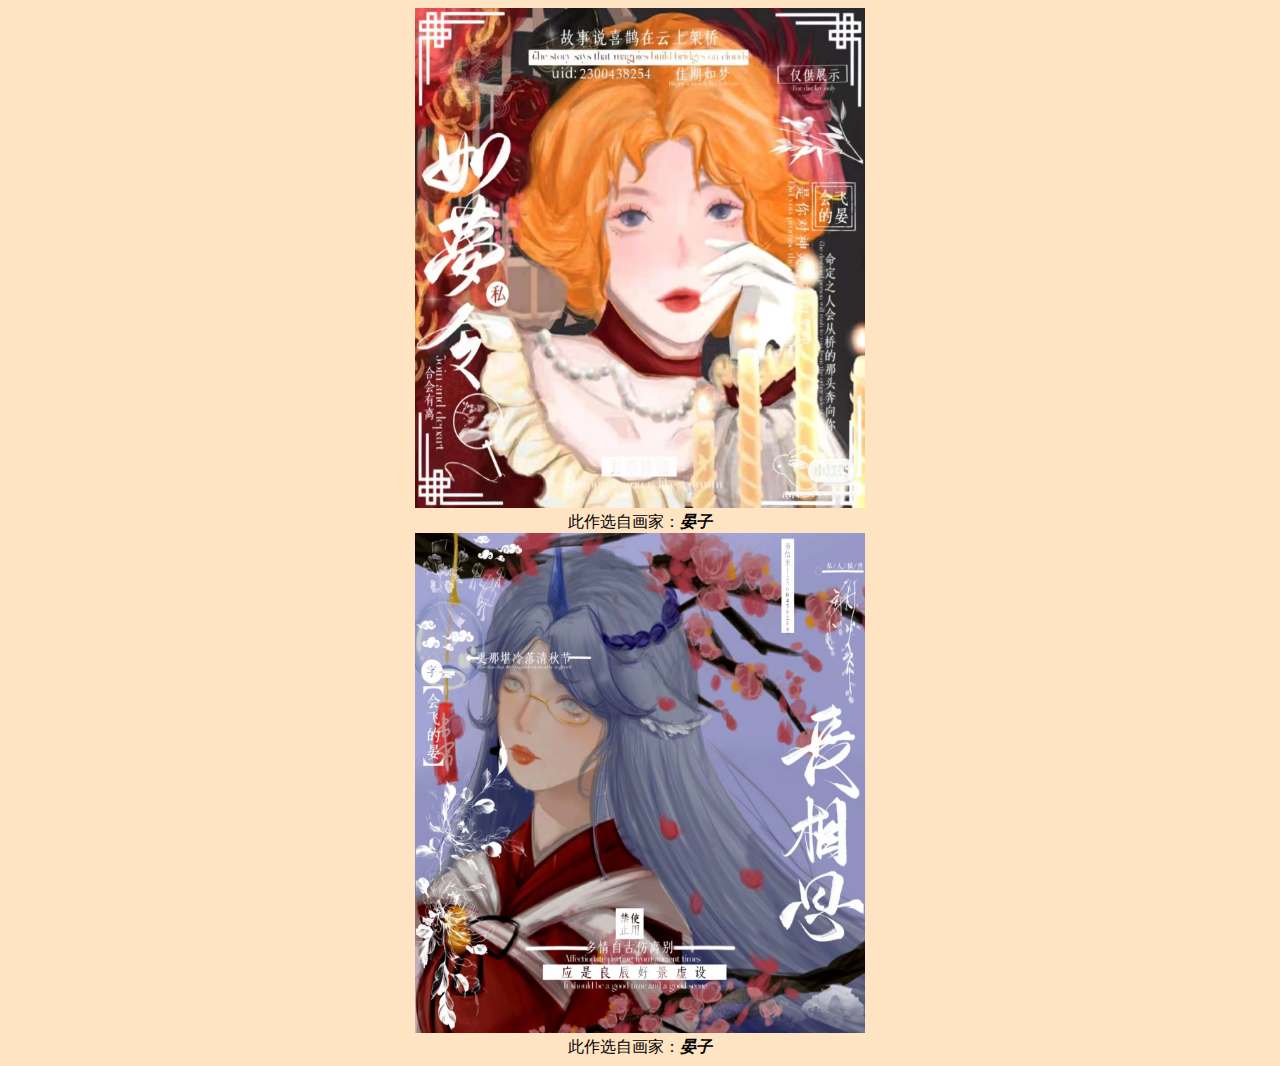
<file: index1.html>
<!DOCTYPE html>
<html lang="en">
<head>
  <meta charset="UTF-8">
  <meta http-equiv="X-UA-Compatible" content="IE=edge">
  <meta name="viewport" content="width=device-width, initial-scale=1.0">
  <link rel="stylesheet" href="./style1.css">
  <title>画作</title>
</head>
<body>
  <div class="box1">  
    <div><img src="./image.jpg" width="450px" height="500px"></div>
  <div>此作选自画家：<em><strong>晏子</strong></em></div>
</div>
  <div class="box1">  
    <div><img src="./image1.jpg" width="450px" height="500px"></div>
  <div>此作选自画家：<em><strong>晏子</strong></em></div>
</body>
</html>
</file>
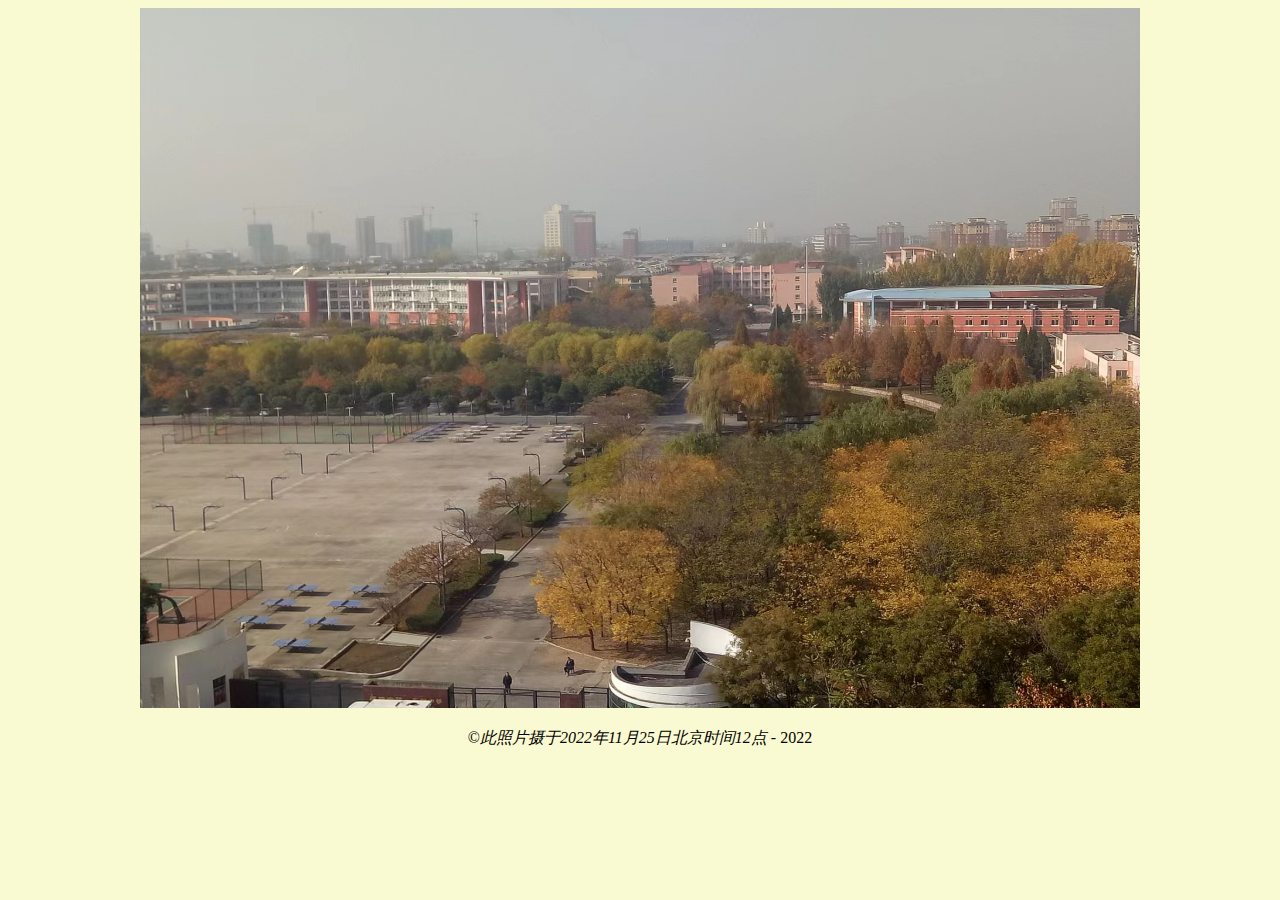
<file: index3.html>
<!DOCTYPE html>
<html lang="en">
<head>
    <meta charset="UTF-8">
    <meta http-equiv="X-UA-Compatible" content="IE=edge">
    <meta name="viewport" content="width=device-width, initial-scale=1.0">
    <title>作业内容</title>
    <style>
        body {
            background-color: lightgoldenrodyellow;
        }

        .s {
            text-align: center;
        }

        p {
            text-align: center;
        }
    </style>
</head>
<body>
    <div class="s"><img src="./image2.jpg" width="1000px" height="700px"></div>
    <p>
        ©<em>此照片摄于2022年11月25日北京时间12点</em> - 2022
    </p>
</body>
</html>
</file>
<file: style1.css>
body {
    background-color: bisque;
}

.box1 {
    text-align: center;
}
</file>
